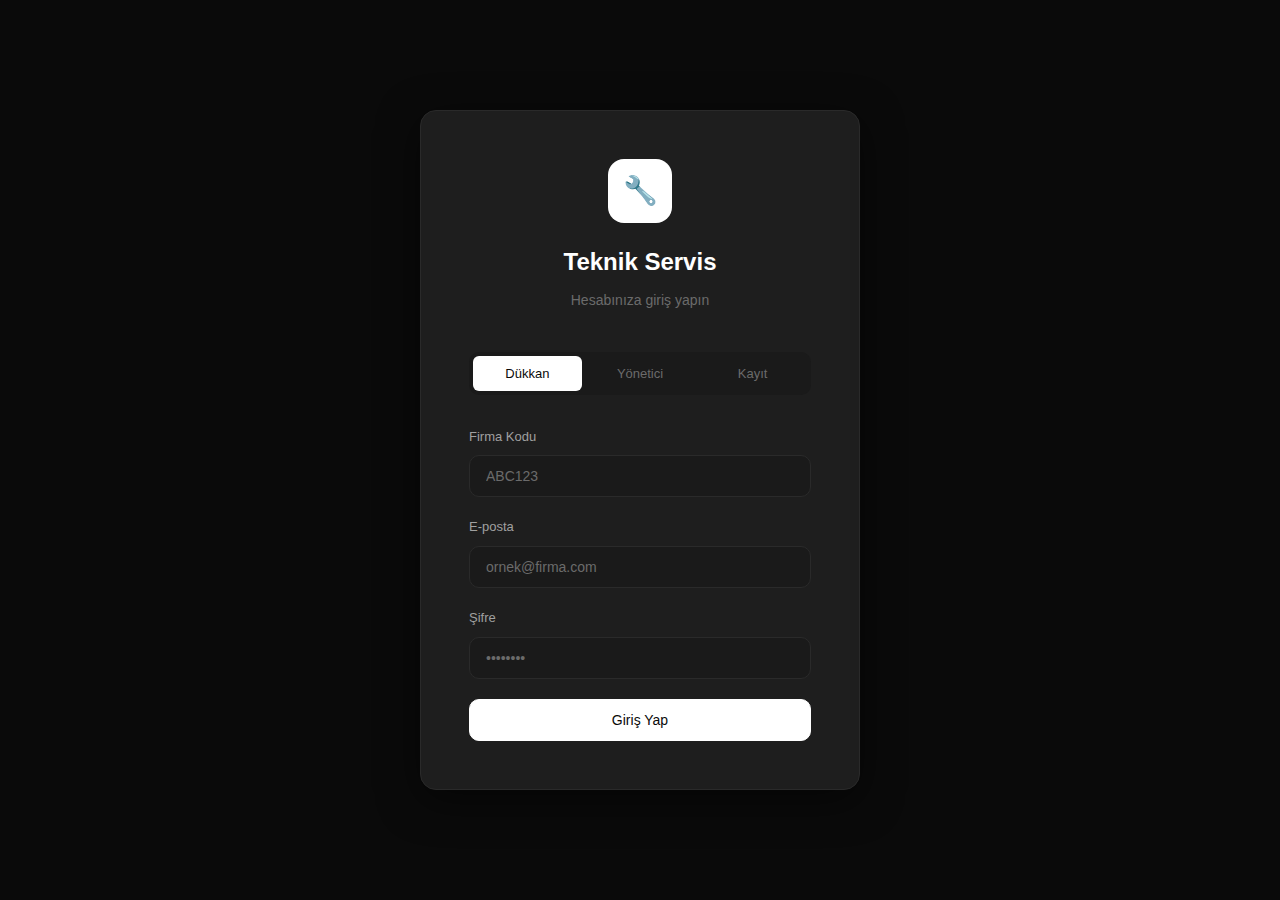
<file: src/TeknikServis.API/wwwroot/index.html>
<!DOCTYPE html>
<html lang="tr">
<head>
    <meta charset="UTF-8">
    <meta name="viewport" content="width=device-width, initial-scale=1.0">
    <title>Teknik Servis - Giriş</title>
    <link rel="stylesheet" href="css/style.css">
    <link rel="stylesheet" href="css/components.css">
    <link rel="stylesheet" href="css/responsive.css">
</head>
<body>
    <div class="login-container">
        <div class="login-box">
            <div class="login-header">
                <div class="login-logo">🔧</div>
                <h1>Teknik Servis</h1>
                <p>Hesabınıza giriş yapın</p>
            </div>
            
            <!-- Login Tabs -->
            <div class="login-tabs">
                <button class="login-tab active" onclick="switchTab('dukkan')">Dükkan</button>
                <button class="login-tab" onclick="switchTab('admin')">Yönetici</button>
                <button class="login-tab" onclick="switchTab('kayit')">Kayıt</button>
            </div>
            
            <!-- Dükkan Login Form -->
            <form id="dukkan-form" class="login-form active" onsubmit="handleDukkanLogin(event)">
                <div class="form-group">
                    <label for="firma-kodu">Firma Kodu</label>
                    <input type="text" id="firma-kodu" name="firmaKodu" class="form-control" placeholder="ABC123" required>
                </div>
                <div class="form-group">
                    <label for="dukkan-email">E-posta</label>
                    <input type="email" id="dukkan-email" name="email" class="form-control" placeholder="ornek@firma.com" required>
                </div>
                <div class="form-group">
                    <label for="dukkan-sifre">Şifre</label>
                    <input type="password" id="dukkan-sifre" name="sifre" class="form-control" placeholder="••••••••" required>
                </div>
                <button type="submit" class="btn btn-primary btn-block" id="dukkan-login-btn">Giriş Yap</button>
            </form>
            
            <!-- Admin Login Form -->
            <form id="admin-form" class="login-form" onsubmit="handleAdminLogin(event)">
                <div class="form-group">
                    <label for="admin-email">E-posta</label>
                    <input type="email" id="admin-email" name="email" class="form-control" placeholder="admin@teknikservis.com" required>
                </div>
                <div class="form-group">
                    <label for="admin-sifre">Şifre</label>
                    <input type="password" id="admin-sifre" name="sifre" class="form-control" placeholder="••••••••" required>
                </div>
                <button type="submit" class="btn btn-primary btn-block" id="admin-login-btn">Yönetici Girişi</button>
            </form>
            
            <!-- Kayıt Form -->
            <form id="kayit-form" class="login-form" onsubmit="handleKayitTalep(event)">
                <div class="alert alert-info">
                    Kayıt talebiniz yönetici onayından sonra aktif olacaktır.
                </div>
                
                <div class="divider-text">Firma Bilgileri</div>
                
                <div class="form-group">
                    <label for="firma-adi" class="required">Firma Adı</label>
                    <input type="text" id="firma-adi" name="firmaAdi" class="form-control" required>
                </div>
                <div class="form-group">
                    <label for="firma-telefon" class="required">Telefon</label>
                    <input type="tel" id="firma-telefon" name="firmaTelefon" class="form-control" required>
                </div>
                <div class="form-group">
                    <label for="firma-email" class="required">E-posta</label>
                    <input type="email" id="firma-email" name="firmaEmail" class="form-control" required>
                </div>
                <div class="form-group">
                    <label for="firma-adres">Adres</label>
                    <textarea id="firma-adres" name="firmaAdres" class="form-control" rows="2"></textarea>
                </div>
                <div class="form-group">
                    <label for="vergi-no">Vergi No</label>
                    <input type="text" id="vergi-no" name="vergiNo" class="form-control">
                </div>
                
                <div class="divider-text">Yetkili Bilgileri</div>
                
                <div class="form-group">
                    <label for="yetkili-ad" class="required">Ad Soyad</label>
                    <input type="text" id="yetkili-ad" name="yetkiliAdSoyad" class="form-control" required>
                </div>
                <div class="form-group">
                    <label for="yetkili-telefon" class="required">Telefon</label>
                    <input type="tel" id="yetkili-telefon" name="yetkiliTelefon" class="form-control" required>
                </div>
                <div class="form-group">
                    <label for="yetkili-email" class="required">E-posta</label>
                    <input type="email" id="yetkili-email" name="yetkiliEmail" class="form-control" required>
                    <span class="form-hint">Bu e-posta ile giriş yapacaksınız</span>
                </div>
                
                <button type="submit" class="btn btn-primary btn-block" id="kayit-btn">Kayıt Talebi Gönder</button>
            </form>
        </div>
    </div>
    
    <script src="js/config.js"></script>
    <script src="js/auth.js"></script>
    <script src="js/utils.js"></script>
    <script src="js/api.js"></script>
   <script>
    // Sayfa yüklendiğinde giriş kontrolü
    document.addEventListener('DOMContentLoaded', function() {
        if (Auth.isLoggedIn()) {
            redirectToDashboard();
        }
    });
    
    // Tab değiştir
    function switchTab(tab) {
        document.querySelectorAll('.login-tab').forEach(t => t.classList.remove('active'));
        document.querySelectorAll('.login-form').forEach(f => f.classList.remove('active'));
        
        if (tab === 'dukkan') {
            document.querySelector('.login-tab:nth-child(1)').classList.add('active');
            document.getElementById('dukkan-form').classList.add('active');
        } else if (tab === 'admin') {
            document.querySelector('.login-tab:nth-child(2)').classList.add('active');
            document.getElementById('admin-form').classList.add('active');
        } else if (tab === 'kayit') {
            document.querySelector('.login-tab:nth-child(3)').classList.add('active');
            document.getElementById('kayit-form').classList.add('active');
        }
    }
    
    // Dükkan girişi
    async function handleDukkanLogin(e) {
        e.preventDefault();
        
        const btn = document.getElementById('dukkan-login-btn');
        const originalText = btn.textContent;
        btn.disabled = true;
        btn.innerHTML = '<span class="spinner spinner-sm"></span>';
        
        try {
            const firmaKodu = document.getElementById('firma-kodu').value.trim();
            const email = document.getElementById('dukkan-email').value.trim();
            const sifre = document.getElementById('dukkan-sifre').value;
            
            const result = await AuthAPI.login(firmaKodu, email, sifre);
            
            if (result && result.success) {
                Auth.login(result.data);
                showToast('Giriş başarılı!', 'success');
                setTimeout(() => {
                    window.location.href = ROUTES.DASHBOARD;
                }, 500);
            } else {
                showToast(result?.errors?.[0] || result?.message || 'Giriş başarısız', 'error');
            }
        } catch (error) {
            showToast('Bir hata oluştu', 'error');
        } finally {
            btn.disabled = false;
            btn.textContent = originalText;
        }
    }
    
    // Admin girişi
    async function handleAdminLogin(e) {
        e.preventDefault();
        
        const btn = document.getElementById('admin-login-btn');
        const originalText = btn.textContent;
        btn.disabled = true;
        btn.innerHTML = '<span class="spinner spinner-sm"></span>';
        
        try {
            const email = document.getElementById('admin-email').value.trim();
            const sifre = document.getElementById('admin-sifre').value;
            
            const result = await AuthAPI.adminLogin(email, sifre);
            
            if (result && result.success) {
                Auth.login(result.data);
                showToast('Giriş başarılı!', 'success');
                setTimeout(() => {
                    window.location.href = ROUTES.ADMIN_REQUESTS;
                }, 500);
            } else {
                showToast(result?.errors?.[0] || result?.message || 'Giriş başarısız', 'error');
            }
        } catch (error) {
            showToast('Bir hata oluştu', 'error');
        } finally {
            btn.disabled = false;
            btn.textContent = originalText;
        }
    }
    
    // Kayıt talebi - DÜZENLENMİŞ HALİ
    async function handleKayitTalep(e) {
        e.preventDefault();

        const btn = document.getElementById('kayit-btn');
        if (!btn) return;
        
        const originalText = btn.textContent;
        btn.disabled = true;
        btn.innerHTML = '<span class="spinner spinner-sm"></span>';

        try {
            const formData = getFormData('kayit-form');

            // Controller doğrudan KayitTalepOlusturRequest beklediği için düz nesne gönderiyoruz
           const payload = {
            FirmaAdi: formData.firmaAdi,
            FirmaTelefon: String(formData.firmaTelefon || ""),
            FirmaEmail: formData.firmaEmail,
            FirmaAdres: formData.firmaAdres || "",
            VergiNo: String(formData.vergiNo || ""), // String olduğundan emin oluyoruz
            YetkiliAdSoyad: formData.yetkiliAdSoyad,
            YetkiliTelefon: String(formData.yetkiliTelefon || ""),
            YetkiliEmail: formData.yetkiliEmail
        };

            const result = await AuthAPI.kayitTalep(payload);

            if (result && result.success) {
                showToast(result.message || 'Kayıt talebiniz alındı!', 'success');
                resetForm('kayit-form');
                switchTab('dukkan');
            } else {
                let errorMsg = result?.message || 'Kayıt başarısız';
                if (result?.errors) {
                    // FluentValidation hatalarının ilkini kullanıcıya göster
                    const errorValues = Object.values(result.errors).flat();
                    errorMsg = errorValues[0] || errorMsg;
                }
                showToast(errorMsg, 'error');
            }
        } catch (error) {
            console.error("Kayıt Hatası:", error);
            showToast('Bir ağ hatası oluştu, lütfen tekrar deneyin.', 'error');
        } finally {
            btn.disabled = false;
            btn.textContent = originalText;
        }
    }

    // Dashboard'a yönlendir
    function redirectToDashboard() {
        const user = Auth.getUser();
        if (user && user.rol === 'SuperAdmin') {
            window.location.href = ROUTES.ADMIN_REQUESTS;
        } else {
            window.location.href = ROUTES.DASHBOARD;
        }
    }
</script>
</body>
</html>
</file>
<file: src/TeknikServis.API/wwwroot/css/components.css>
/* ==================== */
/* BUTTONS              */
/* ==================== */

.btn {
    display: inline-flex;
    align-items: center;
    justify-content: center;
    gap: 8px;
    padding: 12px 24px;
    border: 1px solid transparent;
    border-radius: var(--radius-md);
    cursor: pointer;
    font-size: 14px;
    font-weight: 500;
    transition: var(--transition);
    text-align: center;
    white-space: nowrap;
}

.btn:disabled {
    opacity: 0.5;
    cursor: not-allowed;
}

.btn-primary {
    background: var(--text-primary);
    color: var(--bg-primary);
    border-color: var(--text-primary);
}

.btn-primary:hover:not(:disabled) {
    background: transparent;
    color: var(--text-primary);
}

.btn-secondary {
    background: var(--bg-tertiary);
    color: var(--text-primary);
    border-color: var(--border-color);
}

.btn-secondary:hover:not(:disabled) {
    background: var(--bg-hover);
    border-color: var(--border-light);
}

.btn-success {
    background: var(--success);
    color: var(--bg-primary);
    border-color: var(--success);
}

.btn-success:hover:not(:disabled) {
    background: transparent;
    color: var(--success);
}

.btn-danger {
    background: var(--danger);
    color: white;
    border-color: var(--danger);
}

.btn-danger:hover:not(:disabled) {
    background: transparent;
    color: var(--danger);
}

.btn-warning {
    background: var(--warning);
    color: var(--bg-primary);
    border-color: var(--warning);
}

.btn-warning:hover:not(:disabled) {
    background: transparent;
    color: var(--warning);
}

.btn-ghost {
    background: transparent;
    color: var(--text-secondary);
    border-color: transparent;
}

.btn-ghost:hover:not(:disabled) {
    background: var(--accent-soft);
    color: var(--text-primary);
}

.btn-outline {
    background: transparent;
    color: var(--text-primary);
    border-color: var(--border-light);
}

.btn-outline:hover:not(:disabled) {
    background: var(--text-primary);
    color: var(--bg-primary);
}

.btn-sm {
    padding: 8px 16px;
    font-size: 12px;
}

.btn-lg {
    padding: 16px 32px;
    font-size: 16px;
}

.btn-block {
    display: flex;
    width: 100%;
}

.btn-icon {
    padding: 10px;
    width: 40px;
    height: 40px;
}

.btn-group {
    display: flex;
    gap: 8px;
}

/* ==================== */
/* FORMS                */
/* ==================== */

.form-group {
    margin-bottom: 20px;
}

.form-group label {
    display: block;
    margin-bottom: 8px;
    font-size: 13px;
    font-weight: 500;
    color: var(--text-secondary);
}

.form-group label.required::after {
    content: ' *';
    color: var(--danger);
}

.form-control {
    width: 100%;
    padding: 12px 16px;
    background: var(--bg-tertiary);
    border: 1px solid var(--border-color);
    border-radius: var(--radius-md);
    font-size: 14px;
    color: var(--text-primary);
    transition: var(--transition);
}

.form-control::placeholder {
    color: var(--text-muted);
}

.form-control:focus {
    outline: none;
    border-color: var(--text-primary);
    background: var(--bg-secondary);
}

.form-control:disabled {
    background: var(--bg-secondary);
    color: var(--text-muted);
    cursor: not-allowed;
}

.form-control.error {
    border-color: var(--danger);
}

.form-error {
    color: var(--danger);
    font-size: 12px;
    margin-top: 6px;
}

.form-hint {
    color: var(--text-muted);
    font-size: 12px;
    margin-top: 6px;
}

.form-row {
    display: grid;
    grid-template-columns: 1fr 1fr;
    gap: 20px;
}

.form-row-3 {
    display: grid;
    grid-template-columns: 1fr 1fr 1fr;
    gap: 20px;
}

textarea.form-control {
    min-height: 120px;
    resize: vertical;
}

select.form-control {
    cursor: pointer;
    appearance: none;
    background-image: url("data:image/svg+xml,%3Csvg xmlns='http://www.w3.org/2000/svg' width='16' height='16' viewBox='0 0 24 24' fill='none' stroke='%236b6b6b' stroke-width='2'%3E%3Cpath d='M6 9l6 6 6-6'/%3E%3C/svg%3E");
    background-repeat: no-repeat;
    background-position: right 12px center;
    padding-right: 40px;
}

/* Search Box */
.search-box {
    position: relative;
    flex: 1;
    min-width: 200px;
}

.search-box input {
    padding-left: 44px;
}

.search-box::before {
    content: "🔍";
    position: absolute;
    left: 14px;
    top: 50%;
    transform: translateY(-50%);
    font-size: 14px;
    opacity: 0.5;
}

/* Filters */
.filters {
    display: flex;
    gap: 16px;
    margin-bottom: 24px;
    flex-wrap: wrap;
}

.filters .form-control {
    width: auto;
    min-width: 180px;
}

/* ==================== */
/* CARDS                */
/* ==================== */

.card {
    background: var(--bg-card);
    border: 1px solid var(--border-color);
    border-radius: var(--radius-lg);
    padding: 24px;
    margin-bottom: 24px;
    transition: var(--transition);
}

.card:hover {
    border-color: var(--border-light);
}

.card-header {
    display: flex;
    justify-content: space-between;
    align-items: center;
    flex-wrap: wrap;
    gap: 16px;
    margin-bottom: 20px;
    padding-bottom: 20px;
    border-bottom: 1px solid var(--border-color);
}

.card-title {
    font-size: 16px;
    font-weight: 600;
    color: var(--text-primary);
}

.card-subtitle {
    font-size: 13px;
    color: var(--text-muted);
    margin-top: 4px;
}

.card-body {
    padding: 0;
}

.card-footer {
    margin-top: 20px;
    padding-top: 20px;
    border-top: 1px solid var(--border-color);
}

/* ==================== */
/* TABLES               */
/* ==================== */

.table-responsive {
    overflow-x: auto;
}

.table {
    width: 100%;
    border-collapse: collapse;
    min-width: 600px;
}

.table th,
.table td {
    padding: 16px;
    text-align: left;
    border-bottom: 1px solid var(--border-color);
}

.table th {
    font-size: 12px;
    font-weight: 600;
    color: var(--text-muted);
    text-transform: uppercase;
    letter-spacing: 0.5px;
    background: var(--bg-secondary);
}

.table th:first-child {
    border-radius: var(--radius-md) 0 0 var(--radius-md);
}

.table th:last-child {
    border-radius: 0 var(--radius-md) var(--radius-md) 0;
}

.table td {
    font-size: 14px;
    color: var(--text-primary);
}

.table tr:hover td {
    background: var(--bg-hover);
}

.table .actions {
    white-space: nowrap;
    text-align: right;
}

/* Mobile Table Cards */
.mobile-cards {
    display: none;
}

.mobile-card {
    background: var(--bg-card);
    border: 1px solid var(--border-color);
    border-radius: var(--radius-lg);
    padding: 20px;
    margin-bottom: 12px;
    transition: var(--transition);
}

.mobile-card:hover {
    border-color: var(--border-light);
}

.mobile-card-header {
    display: flex;
    justify-content: space-between;
    align-items: flex-start;
    margin-bottom: 16px;
    padding-bottom: 16px;
    border-bottom: 1px solid var(--border-color);
}

.mobile-card-title {
    font-weight: 600;
    font-size: 15px;
    color: var(--text-primary);
}

.mobile-card-row {
    display: flex;
    justify-content: space-between;
    align-items: center;
    padding: 10px 0;
    border-bottom: 1px solid var(--border-color);
}

.mobile-card-row:last-child {
    border-bottom: none;
}

.mobile-card-label {
    font-size: 12px;
    font-weight: 500;
    color: var(--text-muted);
    text-transform: uppercase;
    letter-spacing: 0.3px;
}

.mobile-card-value {
    font-size: 14px;
    color: var(--text-primary);
    text-align: right;
}

.mobile-card-actions {
    display: flex;
    gap: 8px;
    margin-top: 16px;
    padding-top: 16px;
    border-top: 1px solid var(--border-color);
}

.mobile-card-actions .btn {
    flex: 1;
}

/* ==================== */
/* BADGES               */
/* ==================== */

.badge {
    display: inline-flex;
    align-items: center;
    padding: 6px 12px;
    border-radius: 50px;
    font-size: 11px;
    font-weight: 600;
    text-transform: uppercase;
    letter-spacing: 0.3px;
}

.badge-primary {
    background: rgba(255, 255, 255, 0.1);
    color: var(--text-primary);
}

.badge-success {
    background: rgba(34, 197, 94, 0.15);
    color: var(--success);
}

.badge-warning {
    background: rgba(234, 179, 8, 0.15);
    color: var(--warning);
}

.badge-danger {
    background: rgba(239, 68, 68, 0.15);
    color: var(--danger);
}

.badge-info {
    background: rgba(59, 130, 246, 0.15);
    color: var(--info);
}

/* ==================== */
/* MODALS               */
/* ==================== */

.modal {
    display: none;
    position: fixed;
    top: 0;
    left: 0;
    width: 100%;
    height: 100%;
    background: rgba(0, 0, 0, 0.8);
    justify-content: center;
    align-items: center;
    z-index: 1000;
    padding: 20px;
    backdrop-filter: blur(8px);
}

.modal.active {
    display: flex;
}

.modal-content {
    background: var(--bg-card);
    border: 1px solid var(--border-color);
    padding: 32px;
    border-radius: var(--radius-lg);
    width: 100%;
    max-width: 520px;
    max-height: 90vh;
    overflow-y: auto;
    animation: modalSlideIn 0.3s ease;
}

.modal-lg .modal-content {
    max-width: 720px;
}

.modal-xl .modal-content {
    max-width: 960px;
}

@keyframes modalSlideIn {
    from {
        transform: translateY(-30px);
        opacity: 0;
    }
    to {
        transform: translateY(0);
        opacity: 1;
    }
}

.modal-header {
    display: flex;
    justify-content: space-between;
    align-items: center;
    margin-bottom: 24px;
    padding-bottom: 20px;
    border-bottom: 1px solid var(--border-color);
}

.modal-header h2 {
    font-size: 18px;
    font-weight: 600;
    color: var(--text-primary);
    margin: 0;
}

.modal-close {
    background: var(--bg-tertiary);
    border: 1px solid var(--border-color);
    width: 36px;
    height: 36px;
    border-radius: var(--radius-md);
    cursor: pointer;
    color: var(--text-secondary);
    font-size: 18px;
    display: flex;
    align-items: center;
    justify-content: center;
    transition: var(--transition);
}

.modal-close:hover {
    background: var(--bg-hover);
    color: var(--text-primary);
}

.modal-body {
    margin-bottom: 24px;
}

.modal-footer {
    display: flex;
    justify-content: flex-end;
    gap: 12px;
    padding-top: 20px;
    border-top: 1px solid var(--border-color);
}

/* ==================== */
/* ALERTS               */
/* ==================== */

.alert {
    padding: 16px 20px;
    border-radius: var(--radius-md);
    margin-bottom: 20px;
    font-size: 14px;
    border: 1px solid;
}

.alert-success {
    background: rgba(34, 197, 94, 0.1);
    border-color: rgba(34, 197, 94, 0.3);
    color: var(--success);
}

.alert-danger {
    background: rgba(239, 68, 68, 0.1);
    border-color: rgba(239, 68, 68, 0.3);
    color: var(--danger);
}

.alert-warning {
    background: rgba(234, 179, 8, 0.1);
    border-color: rgba(234, 179, 8, 0.3);
    color: var(--warning);
}

.alert-info {
    background: rgba(59, 130, 246, 0.1);
    border-color: rgba(59, 130, 246, 0.3);
    color: var(--info);
}

/* ==================== */
/* TOAST NOTIFICATIONS  */
/* ==================== */

.toast-container {
    position: fixed;
    top: 24px;
    right: 24px;
    z-index: 2000;
    display: flex;
    flex-direction: column;
    gap: 12px;
}

.toast {
    background: var(--bg-card);
    border: 1px solid var(--border-color);
    padding: 16px 20px;
    border-radius: var(--radius-md);
    box-shadow: var(--shadow-lg);
    animation: toastSlideIn 0.3s ease;
    display: flex;
    align-items: center;
    gap: 12px;
    min-width: 300px;
}

.toast-success {
    border-left: 3px solid var(--success);
}

.toast-error {
    border-left: 3px solid var(--danger);
}

.toast-warning {
    border-left: 3px solid var(--warning);
}

@keyframes toastSlideIn {
    from {
        transform: translateX(100%);
        opacity: 0;
    }
    to {
        transform: translateX(0);
        opacity: 1;
    }
}

@keyframes toastSlideOut {
    from {
        transform: translateX(0);
        opacity: 1;
    }
    to {
        transform: translateX(100%);
        opacity: 0;
    }
}

/* ==================== */
/* LOADING & SPINNER    */
/* ==================== */

.loading {
    text-align: center;
    padding: 60px 20px;
    color: var(--text-muted);
}

.spinner {
    display: inline-block;
    width: 40px;
    height: 40px;
    border: 3px solid var(--border-color);
    border-top-color: var(--text-primary);
    border-radius: 50%;
    animation: spin 0.8s linear infinite;
}

.spinner-sm {
    width: 20px;
    height: 20px;
    border-width: 2px;
}

@keyframes spin {
    to {
        transform: rotate(360deg);
    }
}

/* ==================== */
/* EMPTY STATE          */
/* ==================== */

.empty-state {
    text-align: center;
    padding: 80px 20px;
    color: var(--text-muted);
}

.empty-state-icon {
    font-size: 56px;
    margin-bottom: 20px;
    opacity: 0.5;
}

.empty-state h3 {
    font-size: 18px;
    font-weight: 600;
    color: var(--text-secondary);
    margin-bottom: 8px;
}

.empty-state p {
    font-size: 14px;
    color: var(--text-muted);
}

/* ==================== */
/* PAGINATION           */
/* ==================== */

.pagination {
    display: flex;
    justify-content: center;
    gap: 8px;
    margin-top: 32px;
    flex-wrap: wrap;
}

.pagination .btn {
    min-width: 40px;
    padding: 10px 14px;
}

/* ==================== */
/* TABS                 */
/* ==================== */

.tabs {
    display: flex;
    gap: 4px;
    background: var(--bg-tertiary);
    border-radius: var(--radius-md);
    padding: 4px;
    margin-bottom: 24px;
}

.tab {
    padding: 12px 24px;
    cursor: pointer;
    border: none;
    background: transparent;
    font-size: 14px;
    font-weight: 500;
    color: var(--text-muted);
    border-radius: var(--radius-sm);
    transition: var(--transition);
}

.tab:hover {
    color: var(--text-secondary);
}

.tab.active {
    background: var(--text-primary);
    color: var(--bg-primary);
}

.tab-content {
    display: none;
}

.tab-content.active {
    display: block;
}

/* ==================== */
/* DETAIL VIEW          */
/* ==================== */

.detail-grid {
    display: grid;
    grid-template-columns: repeat(2, 1fr);
    gap: 24px;
}

.detail-section {
    background: var(--bg-card);
    border: 1px solid var(--border-color);
    border-radius: var(--radius-lg);
    padding: 24px;
}

.detail-section h3 {
    font-size: 14px;
    font-weight: 600;
    color: var(--text-primary);
    margin-bottom: 20px;
    padding-bottom: 16px;
    border-bottom: 1px solid var(--border-color);
    text-transform: uppercase;
    letter-spacing: 0.5px;
}

.detail-row {
    display: flex;
    padding: 12px 0;
    border-bottom: 1px solid var(--border-color);
}

.detail-row:last-child {
    border-bottom: none;
}

.detail-label {
    width: 40%;
    font-size: 13px;
    font-weight: 500;
    color: var(--text-muted);
}

.detail-value {
    width: 60%;
    font-size: 14px;
    color: var(--text-primary);
}

/* Timeline */
.timeline {
    position: relative;
    padding-left: 32px;
}

.timeline::before {
    content: '';
    position: absolute;
    left: 11px;
    top: 8px;
    bottom: 8px;
    width: 2px;
    background: var(--border-color);
}

.timeline-item {
    position: relative;
    padding-bottom: 24px;
}

.timeline-item:last-child {
    padding-bottom: 0;
}

.timeline-item::before {
    content: '';
    position: absolute;
    left: -25px;
    top: 6px;
    width: 10px;
    height: 10px;
    border-radius: 50%;
    background: var(--text-primary);
    border: 2px solid var(--bg-card);
}

.timeline-date {
    font-size: 11px;
    color: var(--text-muted);
    text-transform: uppercase;
    letter-spacing: 0.5px;
    margin-bottom: 4px;
}

.timeline-content {
    font-size: 14px;
    color: var(--text-primary);
}

.timeline-content strong {
    color: var(--text-primary);
}

/* Notes */
.note-item {
    background: var(--bg-tertiary);
    border: 1px solid var(--border-color);
    padding: 16px;
    border-radius: var(--radius-md);
    margin-bottom: 12px;
}

.note-header {
    display: flex;
    justify-content: space-between;
    margin-bottom: 12px;
    font-size: 12px;
    color: var(--text-muted);
}

.note-content {
    font-size: 14px;
    color: var(--text-primary);
    line-height: 1.6;
}

/* ==================== */
/* AVATARS              */
/* ==================== */

.avatar {
    width: 40px;
    height: 40px;
    border-radius: 50%;
    background: var(--accent-soft);
    display: flex;
    align-items: center;
    justify-content: center;
    font-size: 14px;
    font-weight: 600;
    color: var(--text-primary);
}

.avatar-sm {
    width: 32px;
    height: 32px;
    font-size: 12px;
}

.avatar-lg {
    width: 56px;
    height: 56px;
    font-size: 18px;
}

/* ==================== */
/* DIVIDER              */
/* ==================== */

.divider {
    height: 1px;
    background: var(--border-color);
    margin: 24px 0;
}

.divider-text {
    display: flex;
    align-items: center;
    gap: 16px;
    color: var(--text-muted);
    font-size: 12px;
    text-transform: uppercase;
    letter-spacing: 0.5px;
}

.divider-text::before,
.divider-text::after {
    content: '';
    flex: 1;
    height: 1px;
    background: var(--border-color);
}
</file>
<file: src/TeknikServis.API/wwwroot/css/responsive.css>
/* ==================== */
/* TABLET (992px)       */
/* ==================== */

@media (max-width: 992px) {
    .stats {
        grid-template-columns: repeat(2, 1fr);
    }
    
    .form-row {
        grid-template-columns: 1fr;
    }
    
    .form-row-3 {
        grid-template-columns: 1fr 1fr;
    }
    
    .detail-grid {
        grid-template-columns: 1fr;
    }
    
    .modal-lg .modal-content,
    .modal-xl .modal-content {
        max-width: 90%;
    }
    
    .main-content {
        padding: 24px;
    }
    
    .header h1 {
        font-size: 24px;
    }
}

/* ==================== */
/* MOBILE (768px)       */
/* ==================== */

@media (max-width: 768px) {
    /* Sidebar */
    .menu-toggle {
        display: flex;
    }
    
    .sidebar {
        transform: translateX(-100%);
    }
    
    .sidebar.active {
        transform: translateX(0);
    }
    
    .sidebar-overlay.active {
        display: block;
    }
    
    .main-content {
        margin-left: 0;
        padding: 80px 16px 24px;
    }
    
    /* Header */
    .header {
        flex-direction: column;
        align-items: flex-start;
        gap: 16px;
    }
    
    .header h1 {
        font-size: 20px;
    }
    
    .header-actions {
        width: 100%;
    }
    
    .header-actions .btn {
        flex: 1;
    }
    
    /* Stats */
    .stats {
        grid-template-columns: 1fr 1fr;
        gap: 12px;
    }
    
    .stat-card {
        padding: 16px;
    }
    
    .stat-card .value {
        font-size: 24px;
    }
    
    .stat-card h3 {
        font-size: 11px;
    }
    
    .stat-card-icon {
        width: 32px;
        height: 32px;
        font-size: 14px;
    }
    
    /* Cards */
    .card {
        padding: 16px;
        border-radius: var(--radius-md);
    }
    
    .card-header {
        flex-direction: column;
        align-items: flex-start;
        gap: 12px;
    }
    
    .card-header .btn {
        width: 100%;
    }
    
    /* Tables - Hide table, show mobile cards */
    .table-responsive {
        display: none;
    }
    
    .mobile-cards {
        display: block;
    }
    
    /* Filters */
    .filters {
        flex-direction: column;
        gap: 12px;
    }
    
    .filters .form-control,
    .search-box {
        width: 100%;
        min-width: auto;
    }
    
    /* Forms */
    .form-row,
    .form-row-3 {
        grid-template-columns: 1fr;
        gap: 16px;
    }
    
    .form-group {
        margin-bottom: 16px;
    }
    
    /* Modal */
    .modal {
        padding: 12px;
    }
    
    .modal-content {
        padding: 24px;
        border-radius: var(--radius-md);
    }
    
    .modal-header h2 {
        font-size: 16px;
    }
    
    .modal-footer {
        flex-direction: column;
    }
    
    .modal-footer .btn {
        width: 100%;
    }
    
    /* Detail View */
    .detail-row {
        flex-direction: column;
        gap: 4px;
    }
    
    .detail-label,
    .detail-value {
        width: 100%;
    }
    
    .detail-section {
        padding: 16px;
    }
    
    .detail-section h3 {
        font-size: 13px;
    }
    
    /* Login */
    .login-box {
        padding: 32px 24px;
    }
    
    .login-header h1 {
        font-size: 20px;
    }
    
    .login-logo {
        width: 56px;
        height: 56px;
        font-size: 24px;
    }
    
    /* Tabs */
    .tabs {
        overflow-x: auto;
        padding: 4px;
    }
    
    .tab {
        padding: 10px 16px;
        white-space: nowrap;
        font-size: 13px;
    }
    
    .login-tabs {
        flex-direction: column;
        gap: 2px;
    }
    
    .login-tab {
        padding: 12px;
        border-radius: var(--radius-sm);
    }
    
    /* Toast */
    .toast-container {
        left: 12px;
        right: 12px;
        top: 12px;
    }
    
    .toast {
        min-width: auto;
        width: 100%;
    }
    
    /* Pagination */
    .pagination {
        gap: 4px;
    }
    
    .pagination .btn {
        padding: 8px 12px;
        min-width: 36px;
        font-size: 12px;
    }
    
    /* Timeline */
    .timeline {
        padding-left: 24px;
    }
    
    .timeline::before {
        left: 7px;
    }
    
    .timeline-item::before {
        left: -20px;
        width: 8px;
        height: 8px;
    }
    
    /* Button Group */
    .btn-group {
        flex-direction: column;
        width: 100%;
    }
    
    .btn-group .btn {
        width: 100%;
    }
    
    /* Badges */
    .badge {
        font-size: 10px;
        padding: 4px 10px;
    }
}

/* ==================== */
/* SMALL MOBILE (480px) */
/* ==================== */

@media (max-width: 480px) {
    /* Stats */
    .stats {
        grid-template-columns: 1fr;
        gap: 10px;
    }
    
    .stat-card {
        display: flex;
        justify-content: space-between;
        align-items: center;
        padding: 14px 16px;
    }
    
    .stat-card h3 {
        margin-bottom: 0;
    }
    
    .stat-card .value {
        font-size: 22px;
    }
    
    .stat-card-header {
        flex-direction: row-reverse;
        gap: 12px;
    }
    
    /* Header */
    .header h1 {
        font-size: 18px;
    }
    
    /* Card */
    .card-title {
        font-size: 15px;
    }
    
    /* Modal */
    .modal-content {
        padding: 20px;
    }
    
    .modal-header {
        margin-bottom: 20px;
        padding-bottom: 16px;
    }
    
    /* Mobile Card */
    .mobile-card {
        padding: 16px;
    }
    
    .mobile-card-title {
        font-size: 14px;
    }
    
    .mobile-card-label {
        font-size: 11px;
    }
    
    .mobile-card-value {
        font-size: 13px;
    }
    
    .mobile-card-actions {
        flex-direction: column;
        gap: 8px;
    }
    
    /* Buttons */
    .btn {
        padding: 10px 18px;
        font-size: 13px;
    }
    
    .btn-sm {
        padding: 6px 12px;
        font-size: 11px;
    }
    
    /* Form */
    .form-control {
        padding: 10px 14px;
        font-size: 14px;
    }
    
    .form-group label {
        font-size: 12px;
    }
    
    /* Login */
    .login-box {
        padding: 24px 20px;
    }
    
    .login-header {
        margin-bottom: 32px;
    }
    
    .login-logo {
        width: 48px;
        height: 48px;
        font-size: 20px;
        margin-bottom: 16px;
    }
    
    .login-header h1 {
        font-size: 18px;
    }
    
    /* Sidebar */
    .sidebar-header h2 {
        font-size: 16px;
    }
    
    .sidebar-menu a {
        padding: 10px 14px;
        font-size: 13px;
    }
    
    /* Empty State */
    .empty-state {
        padding: 48px 16px;
    }
    
    .empty-state-icon {
        font-size: 40px;
    }
    
    .empty-state h3 {
        font-size: 16px;
    }
    
    /* Notes */
    .note-item {
        padding: 12px;
    }
    
    .note-content {
        font-size: 13px;
    }
}

/* ==================== */
/* LANDSCAPE PHONE      */
/* ==================== */

@media (max-height: 500px) and (orientation: landscape) {
    .login-container {
        padding: 12px;
        align-items: flex-start;
        overflow-y: auto;
    }
    
    .login-box {
        padding: 20px 24px;
        margin: 12px 0;
    }
    
    .login-header {
        margin-bottom: 20px;
    }
    
    .login-header h1 {
        font-size: 18px;
        margin-bottom: 4px;
    }
    
    .login-logo {
        width: 40px;
        height: 40px;
        font-size: 18px;
        margin-bottom: 12px;
    }
    
    .form-group {
        margin-bottom: 12px;
    }
    
    .login-tabs {
        margin-bottom: 20px;
    }
    
    .modal-content {
        max-height: 95vh;
    }
}

/* ==================== */
/* PRINT                */
/* ==================== */

@media print {
    .sidebar,
    .menu-toggle,
    .sidebar-overlay,
    .header-actions,
    .btn,
    .filters,
    .pagination,
    .modal,
    .toast-container {
        display: none !important;
    }
    
    .main-content {
        margin-left: 0;
        padding: 0;
        background: white;
    }
    
    body {
        background: white;
        color: black;
    }
    
    .card {
        box-shadow: none;
        border: 1px solid #ddd;
        break-inside: avoid;
    }
    
    .table-responsive {
        display: block !important;
        overflow: visible;
    }
    
    .mobile-cards {
        display: none !important;
    }
    
    .table {
        min-width: auto;
    }
    
    .table th,
    .table td {
        padding: 8px;
        font-size: 12px;
    }
    
    .badge {
        border: 1px solid currentColor;
        background: transparent !important;
    }
}

/* ==================== */
/* HIGH CONTRAST        */
/* ==================== */

@media (prefers-contrast: high) {
    :root {
        --border-color: #444;
        --border-light: #555;
        --text-muted: #888;
    }
    
    .btn-primary {
        border-width: 2px;
    }
    
    .form-control {
        border-width: 2px;
    }
    
    .form-control:focus {
        outline: 2px solid var(--text-primary);
        outline-offset: 2px;
    }
}

/* ==================== */
/* REDUCED MOTION       */
/* ==================== */

@media (prefers-reduced-motion: reduce) {
    *,
    *::before,
    *::after {
        animation-duration: 0.01ms !important;
        animation-iteration-count: 1 !important;
        transition-duration: 0.01ms !important;
    }
    
    .spinner {
        animation: none;
        border-top-color: transparent;
        border-right-color: var(--text-primary);
    }
}
</file>
<file: src/TeknikServis.API/wwwroot/css/style.css>
/* Reset */
* {
    margin: 0;
    padding: 0;
    box-sizing: border-box;
}

/* Variables - Dark Modern Theme */
:root {
    --bg-primary: #0a0a0a;
    --bg-secondary: #141414;
    --bg-tertiary: #1a1a1a;
    --bg-card: #1e1e1e;
    --bg-hover: #252525;
    
    --text-primary: #ffffff;
    --text-secondary: #a0a0a0;
    --text-muted: #6b6b6b;
    
    --accent: #ffffff;
    --accent-soft: rgba(255, 255, 255, 0.1);
    --accent-hover: rgba(255, 255, 255, 0.15);
    
    --success: #22c55e;
    --warning: #eab308;
    --danger: #ef4444;
    --info: #3b82f6;
    
    --border-color: #2a2a2a;
    --border-light: #333333;
    
    --sidebar-width: 260px;
    
    --radius-sm: 6px;
    --radius-md: 10px;
    --radius-lg: 16px;
    
    --shadow-sm: 0 2px 8px rgba(0, 0, 0, 0.3);
    --shadow-md: 0 4px 20px rgba(0, 0, 0, 0.4);
    --shadow-lg: 0 10px 40px rgba(0, 0, 0, 0.5);
    
    --transition: all 0.2s ease;
}

/* Base */
body {
    font-family: -apple-system, BlinkMacSystemFont, 'Segoe UI', Roboto, Oxygen, Ubuntu, sans-serif;
    background-color: var(--bg-primary);
    color: var(--text-primary);
    line-height: 1.6;
    -webkit-font-smoothing: antialiased;
}

a {
    text-decoration: none;
    color: var(--text-primary);
    transition: var(--transition);
}

a:hover {
    color: var(--text-secondary);
}

/* Scrollbar */
::-webkit-scrollbar {
    width: 8px;
    height: 8px;
}

::-webkit-scrollbar-track {
    background: var(--bg-secondary);
}

::-webkit-scrollbar-thumb {
    background: var(--border-light);
    border-radius: 4px;
}

::-webkit-scrollbar-thumb:hover {
    background: var(--text-muted);
}

/* Container */
.container {
    max-width: 1400px;
    margin: 0 auto;
    padding: 0 24px;
}

/* Layout */
.layout {
    display: flex;
    min-height: 100vh;
}

/* Sidebar */
.sidebar {
    width: var(--sidebar-width);
    background-color: var(--bg-secondary);
    border-right: 1px solid var(--border-color);
    position: fixed;
    height: 100vh;
    overflow-y: auto;
    z-index: 100;
    transition: transform 0.3s ease;
}

.sidebar-header {
    padding: 24px;
    border-bottom: 1px solid var(--border-color);
}

.sidebar-logo {
    display: flex;
    align-items: center;
    gap: 12px;
    margin-bottom: 8px;
}

.sidebar-logo-icon {
    width: 40px;
    height: 40px;
    background: var(--text-primary);
    border-radius: var(--radius-md);
    display: flex;
    align-items: center;
    justify-content: center;
    font-size: 20px;
}

.sidebar-logo h2 {
    font-size: 18px;
    font-weight: 600;
    color: var(--text-primary);
}

.sidebar-user {
    margin-top: 16px;
    padding: 12px;
    background: var(--bg-tertiary);
    border-radius: var(--radius-md);
}

.sidebar-user-name {
    font-size: 14px;
    font-weight: 500;
    color: var(--text-primary);
}

.sidebar-user-role {
    font-size: 12px;
    color: var(--text-muted);
}

.sidebar-menu {
    list-style: none;
    padding: 16px 12px;
}

.sidebar-menu li {
    margin-bottom: 4px;
}

.sidebar-menu a {
    display: flex;
    align-items: center;
    gap: 12px;
    padding: 12px 16px;
    border-radius: var(--radius-md);
    color: var(--text-secondary);
    font-size: 14px;
    font-weight: 500;
    transition: var(--transition);
}

.sidebar-menu a:hover {
    background: var(--accent-soft);
    color: var(--text-primary);
}

.sidebar-menu a.active {
    background: var(--text-primary);
    color: var(--bg-primary);
}

.sidebar-menu-icon {
    font-size: 18px;
    width: 24px;
    text-align: center;
}

/* Main Content */
.main-content {
    flex: 1;
    margin-left: var(--sidebar-width);
    padding: 32px;
    min-height: 100vh;
    background: var(--bg-primary);
}

/* Header */
.header {
    display: flex;
    justify-content: space-between;
    align-items: center;
    flex-wrap: wrap;
    gap: 20px;
    margin-bottom: 32px;
}

.header h1 {
    font-size: 28px;
    font-weight: 600;
    color: var(--text-primary);
}

.header-actions {
    display: flex;
    gap: 12px;
    flex-wrap: wrap;
}

/* Stats */
.stats {
    display: grid;
    grid-template-columns: repeat(4, 1fr);
    gap: 20px;
    margin-bottom: 32px;
}

.stat-card {
    background: var(--bg-card);
    border: 1px solid var(--border-color);
    border-radius: var(--radius-lg);
    padding: 24px;
    transition: var(--transition);
}

.stat-card:hover {
    border-color: var(--border-light);
    transform: translateY(-2px);
}

.stat-card-header {
    display: flex;
    justify-content: space-between;
    align-items: center;
    margin-bottom: 12px;
}

.stat-card h3 {
    font-size: 13px;
    font-weight: 500;
    color: var(--text-muted);
    text-transform: uppercase;
    letter-spacing: 0.5px;
}

.stat-card-icon {
    width: 36px;
    height: 36px;
    background: var(--accent-soft);
    border-radius: var(--radius-md);
    display: flex;
    align-items: center;
    justify-content: center;
    font-size: 16px;
}

.stat-card .value {
    font-size: 32px;
    font-weight: 700;
    color: var(--text-primary);
    line-height: 1;
}

.stat-card .change {
    font-size: 12px;
    color: var(--success);
    margin-top: 8px;
}

/* Login Page */
.login-container {
    display: flex;
    justify-content: center;
    align-items: center;
    min-height: 100vh;
    padding: 20px;
    background: var(--bg-primary);
}

.login-box {
    background: var(--bg-card);
    border: 1px solid var(--border-color);
    padding: 48px;
    border-radius: var(--radius-lg);
    width: 100%;
    max-width: 440px;
    box-shadow: var(--shadow-lg);
}

.login-header {
    text-align: center;
    margin-bottom: 40px;
}

.login-logo {
    width: 64px;
    height: 64px;
    background: var(--text-primary);
    border-radius: var(--radius-lg);
    display: flex;
    align-items: center;
    justify-content: center;
    font-size: 28px;
    margin: 0 auto 20px;
}

.login-header h1 {
    font-size: 24px;
    font-weight: 600;
    color: var(--text-primary);
    margin-bottom: 8px;
}

.login-header p {
    font-size: 14px;
    color: var(--text-muted);
}

.login-tabs {
    display: flex;
    gap: 4px;
    background: var(--bg-tertiary);
    border-radius: var(--radius-md);
    padding: 4px;
    margin-bottom: 32px;
}

.login-tab {
    flex: 1;
    padding: 10px 16px;
    text-align: center;
    cursor: pointer;
    border: none;
    background: transparent;
    font-size: 13px;
    font-weight: 500;
    color: var(--text-muted);
    border-radius: var(--radius-sm);
    transition: var(--transition);
}

.login-tab:hover {
    color: var(--text-secondary);
}

.login-tab.active {
    background: var(--text-primary);
    color: var(--bg-primary);
}

.login-form {
    display: none;
}

.login-form.active {
    display: block;
}

/* Mobile Menu Toggle */
.menu-toggle {
    display: none;
    position: fixed;
    top: 20px;
    left: 20px;
    z-index: 101;
    background: var(--bg-card);
    border: 1px solid var(--border-color);
    color: var(--text-primary);
    padding: 12px;
    border-radius: var(--radius-md);
    cursor: pointer;
    font-size: 18px;
    transition: var(--transition);
}

.menu-toggle:hover {
    background: var(--bg-hover);
}

.sidebar-overlay {
    display: none;
    position: fixed;
    top: 0;
    left: 0;
    width: 100%;
    height: 100%;
    background: rgba(0, 0, 0, 0.7);
    z-index: 99;
    backdrop-filter: blur(4px);
}

/* Utilities */
.text-center { text-align: center; }
.text-right { text-align: right; }
.mt-10 { margin-top: 10px; }
.mt-20 { margin-top: 20px; }
.mt-32 { margin-top: 32px; }
.mb-10 { margin-bottom: 10px; }
.mb-20 { margin-bottom: 20px; }
.mb-32 { margin-bottom: 32px; }
.hidden { display: none !important; }

/* Selection */
::selection {
    background: var(--text-primary);
    color: var(--bg-primary);
}
/* Sidebar Mobile Fix */
@media (max-width: 768px) {
    .sidebar {
        transform: translateX(-100%);
        position: fixed;
        left: 0;
        top: 0;
    }
    
    .sidebar.active {
        transform: translateX(0);
    }
    
    .sidebar-overlay {
        display: none;
        position: fixed;
        top: 0;
        left: 0;
        right: 0;
        bottom: 0;
        background: rgba(0, 0, 0, 0.7);
        z-index: 99;
    }
    
    .sidebar-overlay.active {
        display: block;
    }
    
    .menu-toggle {
        display: flex;
        align-items: center;
        justify-content: center;
    }
}
</file>
